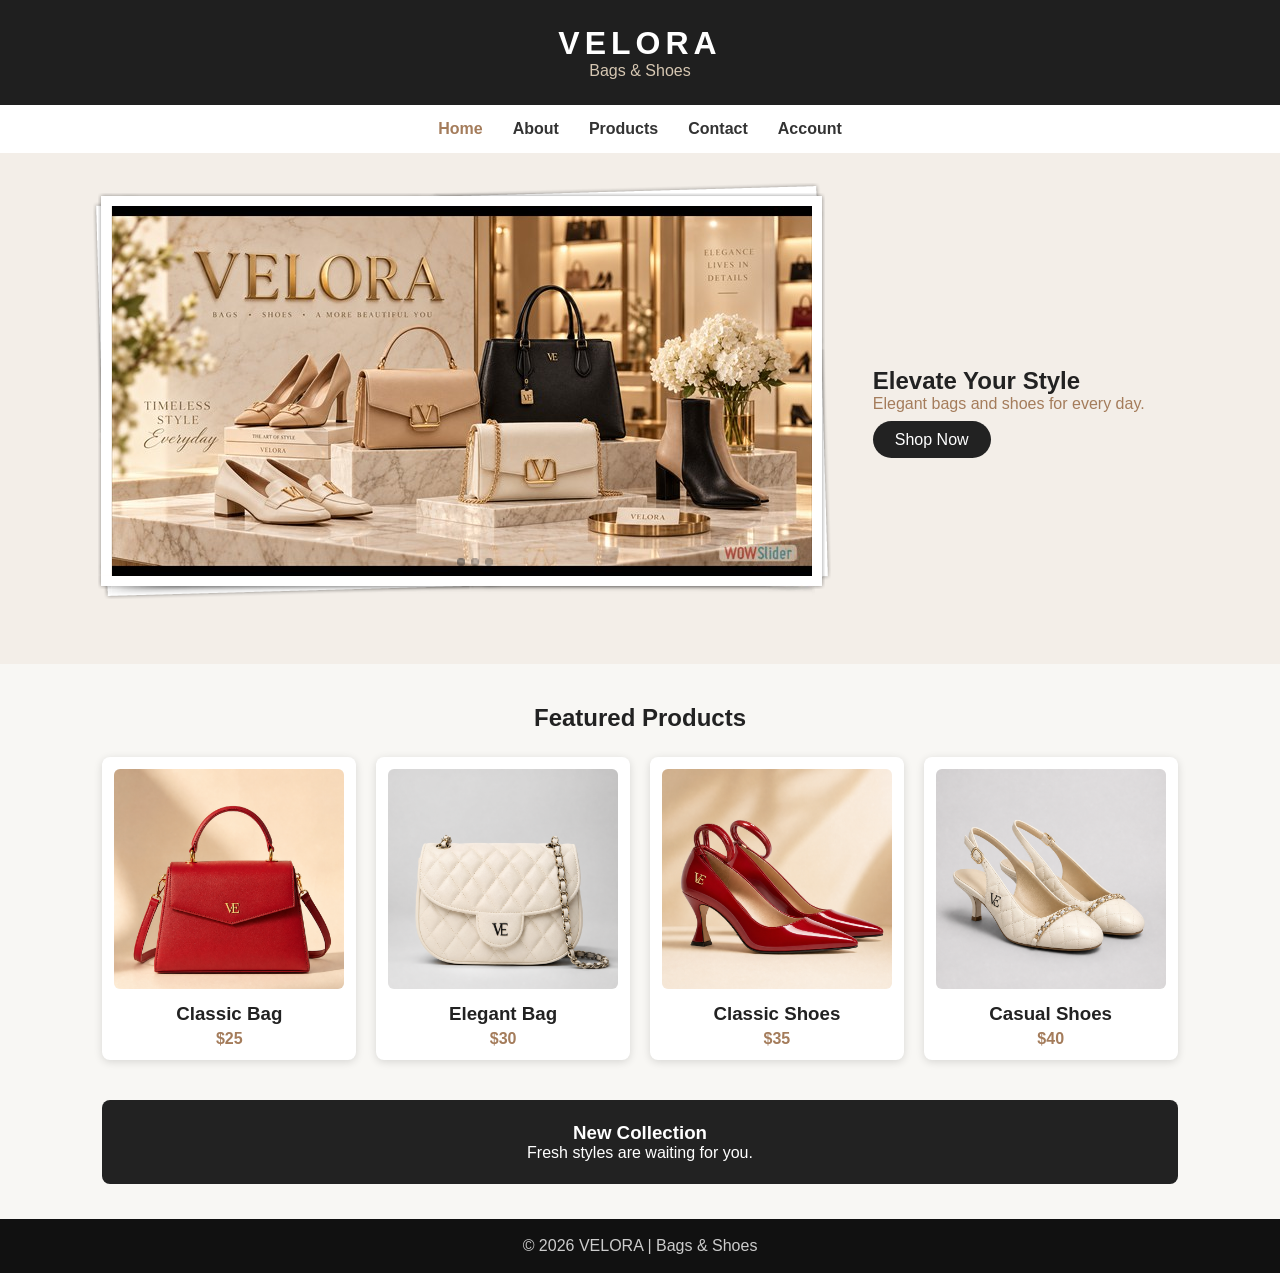
<file: index.html>
<!DOCTYPE html>
<html lang="en">

<head>
    <meta charset="UTF-8">
    <meta name="viewport" content="width=device-width, initial-scale=1.0">
    <title>VELORA | Bags & Shoes</title>
    <link rel="stylesheet" href="css/style.css">
 <link rel="stylesheet" href="wowslider/engine1/style.css">
 <script src="wowslider/engine1/jquery.js"></script>
</head>

<body>

    <header class="header">
        <h1>VELORA</h1>
        <p>Bags & Shoes</p>
    </header>

    <nav class="navbar">
        <a href="index.html" class="active">Home</a>
        <a href="about.html">About</a>
        <a href="products.html">Products</a>
        <a href="contact.html">Contact</a>
        <a href="account.html">Account</a>
    </nav>

    <main>
<section class="hero">

    <div class="hero-slider">
        <div id="wowslider-container1">
            <div class="ws_images"><ul>
                <li><img src="wowslider/data1/images/hero2.jpg" alt="" title="" id="wows1_0"/></li>
                <li><a href="http://wowslider.net"><img src="wowslider/data1/images/hero3.jpg" alt="css slider" title="" id="wows1_1"/></a></li>
                <li><img src="wowslider/data1/images/hero1.jpg" alt="" title="" id="wows1_2"/></li>
            </ul></div>
            <div class="ws_bullets"><div>
                <a href="#" title=""><span><img src="wowslider/data1/tooltips/hero2.jpg" alt=""/>1</span></a>
                <a href="#" title=""><span><img src="wowslider/data1/tooltips/hero3.jpg" alt=""/>2</span></a>
                <a href="#" title=""><span><img src="wowslider/data1/tooltips/hero1.jpg" alt=""/>3</span></a>
            </div></div><div class="ws_script" style="position:absolute;left:-99%"><a href="http://wowslider.net">css slider</a> by WOWSlider.com v9.0</div>
            <div class="ws_shadow"></div>
        </div>
            <!-- WowSlider JS: تشغيل الحركة والتنقل بين الصور -->
        <script src="wowslider/engine1/wowslider.js"></script>
        <script src="wowslider/engine1/script.js"></script>  
    </div>

    <div class="hero-text">
        <h2>Elevate Your Style</h2>
        <p>Elegant bags and shoes for every day.</p>
        <a href="products.html" class="shop-btn">Shop Now</a>
    </div>

</section>

        <section class="featured">

            <h2>Featured Products</h2>

            <div class="product-list">

                <article class="product-card">
                    <img src="images/bag1.jpg" alt="Classic Bag">
                    <h3>Classic Bag</h3>
                    <p>$25</p>
                </article>

                <article class="product-card">
                    <img src="images/bag2.jpg" alt="Elegant Bag">
                    <h3>Elegant Bag</h3>
                    <p>$30</p>
                </article>

                <article class="product-card">
                    <img src="images/shoe1.jpg" alt="Classic Shoes">
                    <h3>Classic Shoes</h3>
                    <p>$35</p>
                </article>

                <article class="product-card">
                    <img src="images/shoe2.jpg" alt="Casual Shoes">
                    <h3>Casual Shoes</h3>
                    <p>$40</p>
                </article>

            </div>

        </section>

        <aside class="offer">
            <h3>New Collection</h3>
            <p>Fresh styles are waiting for you.</p>
        </aside>

    </main>
    <footer class="footer">
        <p>&copy; 2026 VELORA | Bags & Shoes</p>
    </footer>
</body>
</html>
</file>
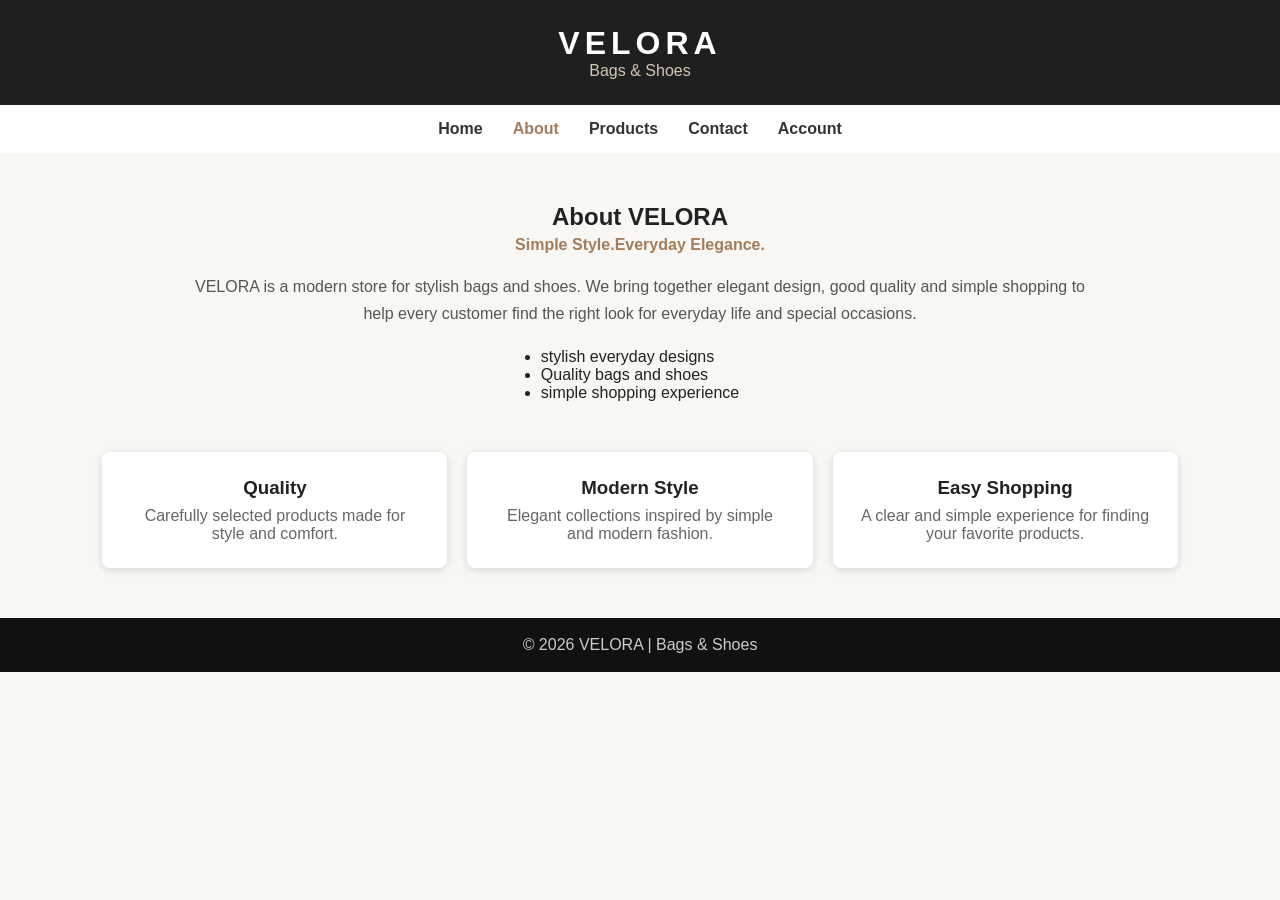
<file: about.html>
<!DOCTYPE html>
<html lang="en">

<head>
    <meta charset="UTF-8">
    <meta name="viewport" content="width=device-width, initial-scale=1.0">
    <title>About | VELORA</title>

    <link rel="stylesheet" href="css/style.css">
</head>

<body>

    <header class="header">
        <h1>VELORA</h1>
        <p>Bags & Shoes</p>
    </header>

    <nav class="navbar">
        <a href="index.html">Home</a>
        <a href="about.html" class="active">About</a>
        <a href="products.html">Products</a>
        <a href="contact.html">Contact</a>
        <a href="account.html">Account</a>
    </nav>

    <main>


        <section class="about">
            <h2>About VELORA</h2>
            <p class="about-tagline">Simple Style.Everyday Elegance.</p>

            <p>
                VELORA is a modern store for stylish bags and shoes.
                We bring together elegant design, good quality and simple
                shopping to help every customer find the right look for
                everyday life and special occasions.
            </p>
            <ul class="about-list">
                <li>stylish everyday designs</li>
                <li>Quality bags and shoes </li>
                <li>simple shopping experience</li>
            </ul>
        </section>

        <section class="features">

            <div>
                <h3>Quality</h3>
                <p>Carefully selected products made for style and comfort.</p>
            </div>

            <div>
                <h3>Modern Style</h3>
                <p>Elegant collections inspired by simple and modern fashion.</p>
            </div>

            <div>
                <h3>Easy Shopping</h3>
                <p>A clear and simple experience for finding your favorite products.</p>
            </div>

        </section>

    </main>

    <footer class="footer">
        <p>&copy; 2026 VELORA | Bags & Shoes</p>
    </footer>

</body>

</html>
</file>
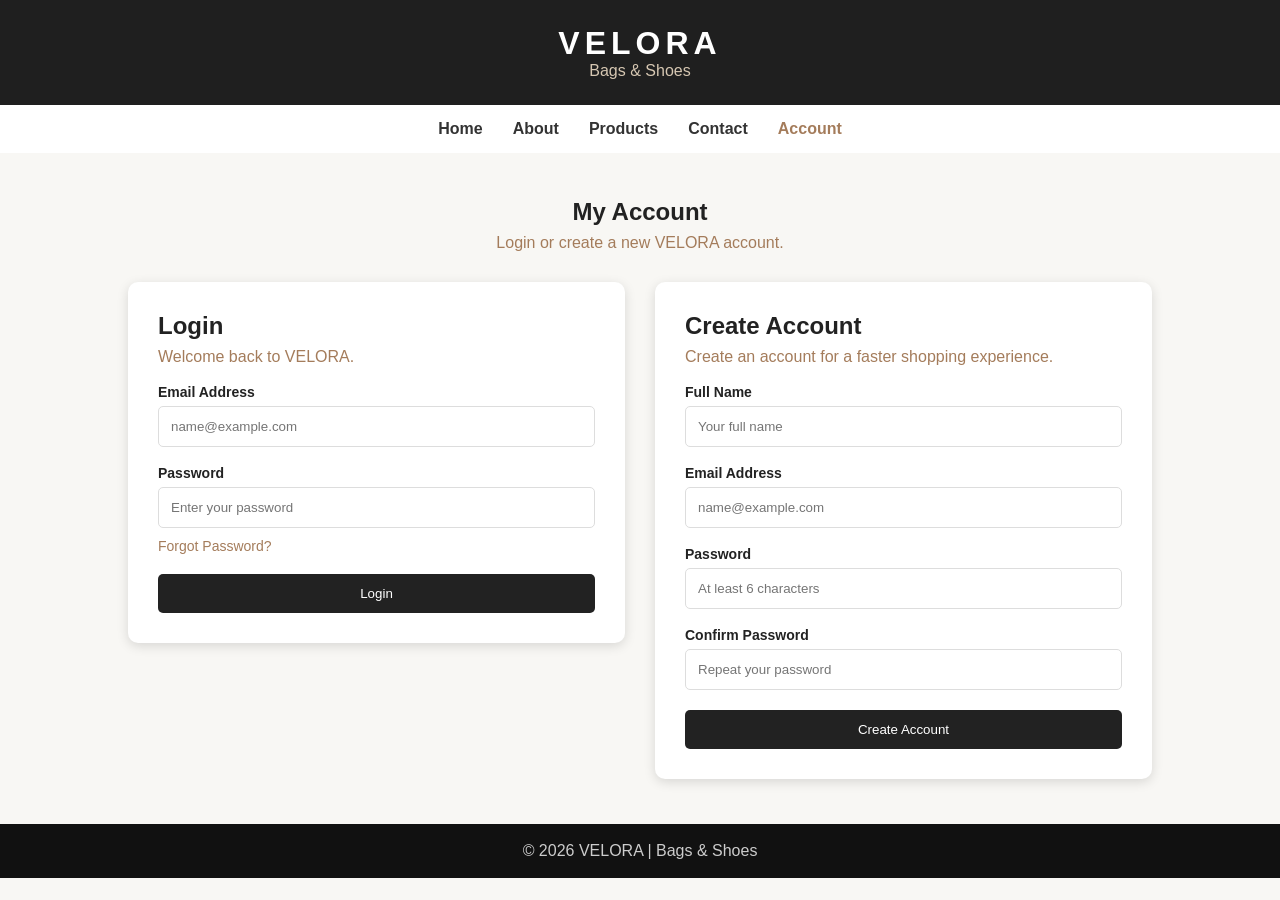
<file: account.html>
<!DOCTYPE html>
<html lang="en">
<head>
    <meta charset="UTF-8">
    <meta name="viewport" content="width=device-width, initial-scale=1.0">

    <title>Account | VELORA</title>

    <link rel="stylesheet" href="css/style.css">
    <link rel="stylesheet" href="css/toastr.min.css">
</head>

<body>

<header class="header">
    <h1>VELORA</h1>
    <p>Bags & Shoes</p>
</header>

<nav class="navbar">
    <a href="index.html">Home</a>
    <a href="about.html">About</a>
    <a href="products.html">Products</a>
    <a href="contact.html">Contact</a>
    <a href="account.html" class="active">Account</a>
</nav>

<main class="account-page">

    <section class="account-title">
        <h2>My Account</h2>
        <p>Login or create a new VELORA account.</p>
    </section>

    <section class="account">

        <form class="account-box" id="loginForm">
            <h2>Login</h2>
            <p>Welcome back to VELORA.</p>

            <label>Email Address</label>
            <input type="email" placeholder="name@example.com" required>

            <label>Password</label>
            <input type="password" placeholder="Enter your password"
                   minlength="6" required>

            <a href="#" class="forgot">Forgot Password?</a>

            <button type="submit">Login</button>
        </form>

        <form class="account-box" id="registerForm">
            <h2>Create Account</h2>
            <p>Create an account for a faster shopping experience.</p>

            <label>Full Name</label>
            <input type="text" placeholder="Your full name"
                   pattern="[A-Za-z ]{2,}" required>

            <label>Email Address</label>
            <input type="email" placeholder="name@example.com"   required>
                  
            <label>Password</label>
            <input type="password" id="password"
                   placeholder="At least 6 characters"
                   minlength="6" required>

            <label>Confirm Password</label>
            <input type="password" id="confirmPassword"
                   placeholder="Repeat your password"
                   minlength="6" required>

            <button type="submit">Create Account</button>
        </form>

    </section>

</main>

<footer class="footer">
    <p>&copy; 2026 VELORA | Bags & Shoes</p>
</footer>

<script src="js/jquery.js"></script>
<script src="js/toastr.min.js"></script>
<script src="js/main.js"></script>

</body>
</html>
</file>
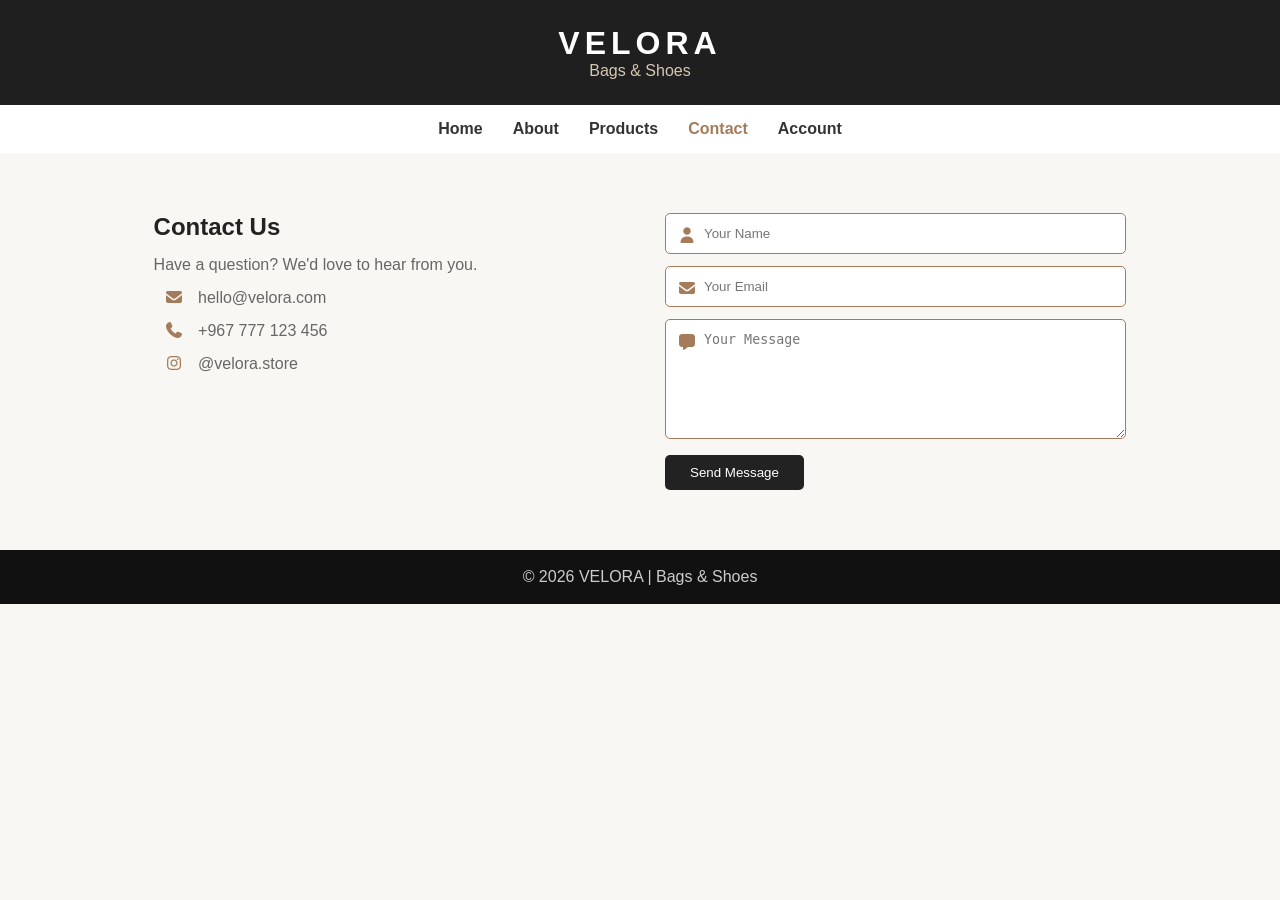
<file: contact.html>
<!DOCTYPE html>
<html lang="en">

<head>
    <meta charset="UTF-8">
    <meta name="viewport" content="width=device-width, initial-scale=1.0">
    <title>Contact | VELORA</title>

    <link rel="stylesheet" href="Font-Awesome-7.x/css/all.min.css">
    <link rel="stylesheet" href="css/style.css">
</head>

<body>

    <header class="header">
        <h1>VELORA</h1>
        <p>Bags & Shoes</p>
    </header>

    <nav class="navbar">
        <a href="index.html">Home</a>
        <a href="about.html">About</a>
        <a href="products.html">Products</a>
        <a href="contact.html" class="active">Contact</a>
        <a href="account.html">Account</a>
    </nav>

    <main class="contact">

        <section class="contact-info">
            <h2>Contact Us</h2>
            <p>Have a question? We'd love to hear from you.</p>

            <p><i class="fa-solid fa-envelope"></i> hello@velora.com</p>
            <p><i class="fa-solid fa-phone"></i> +967 777 123 456</p>
            <p><i class="fa-brands fa-instagram"></i> @velora.store</p>
        </section>

<form class="contact-form">

<div class="input-box">
    <i class="fa-solid fa-user"></i>
    <input type="text" placeholder="Your Name"
           pattern="[A-Za-z ]{2,}" title="Please enter a valid name using letters only." required>
</div>

<div class="input-box">
    <i class="fa-solid fa-envelope"></i>
    <input type="email" placeholder="Your Email"
           pattern="[A-Za-z0-9._%+-]+@[A-Za-z0-9.-]+\.[A-Za-z]{2,}"
           title="Please enter a valid email, for example: name@gmail.com" required>
</div>


<div class="input-box">
    <i class="fa-solid fa-message"></i>
    <textarea placeholder="Your Message" minlength="5" required></textarea>
</div>

    <button type="submit">Send Message</button>

</form>

    </main>

    <footer class="footer">
        <p>&copy; 2026 VELORA | Bags & Shoes</p>
    </footer>

</body>

</html>
</file>
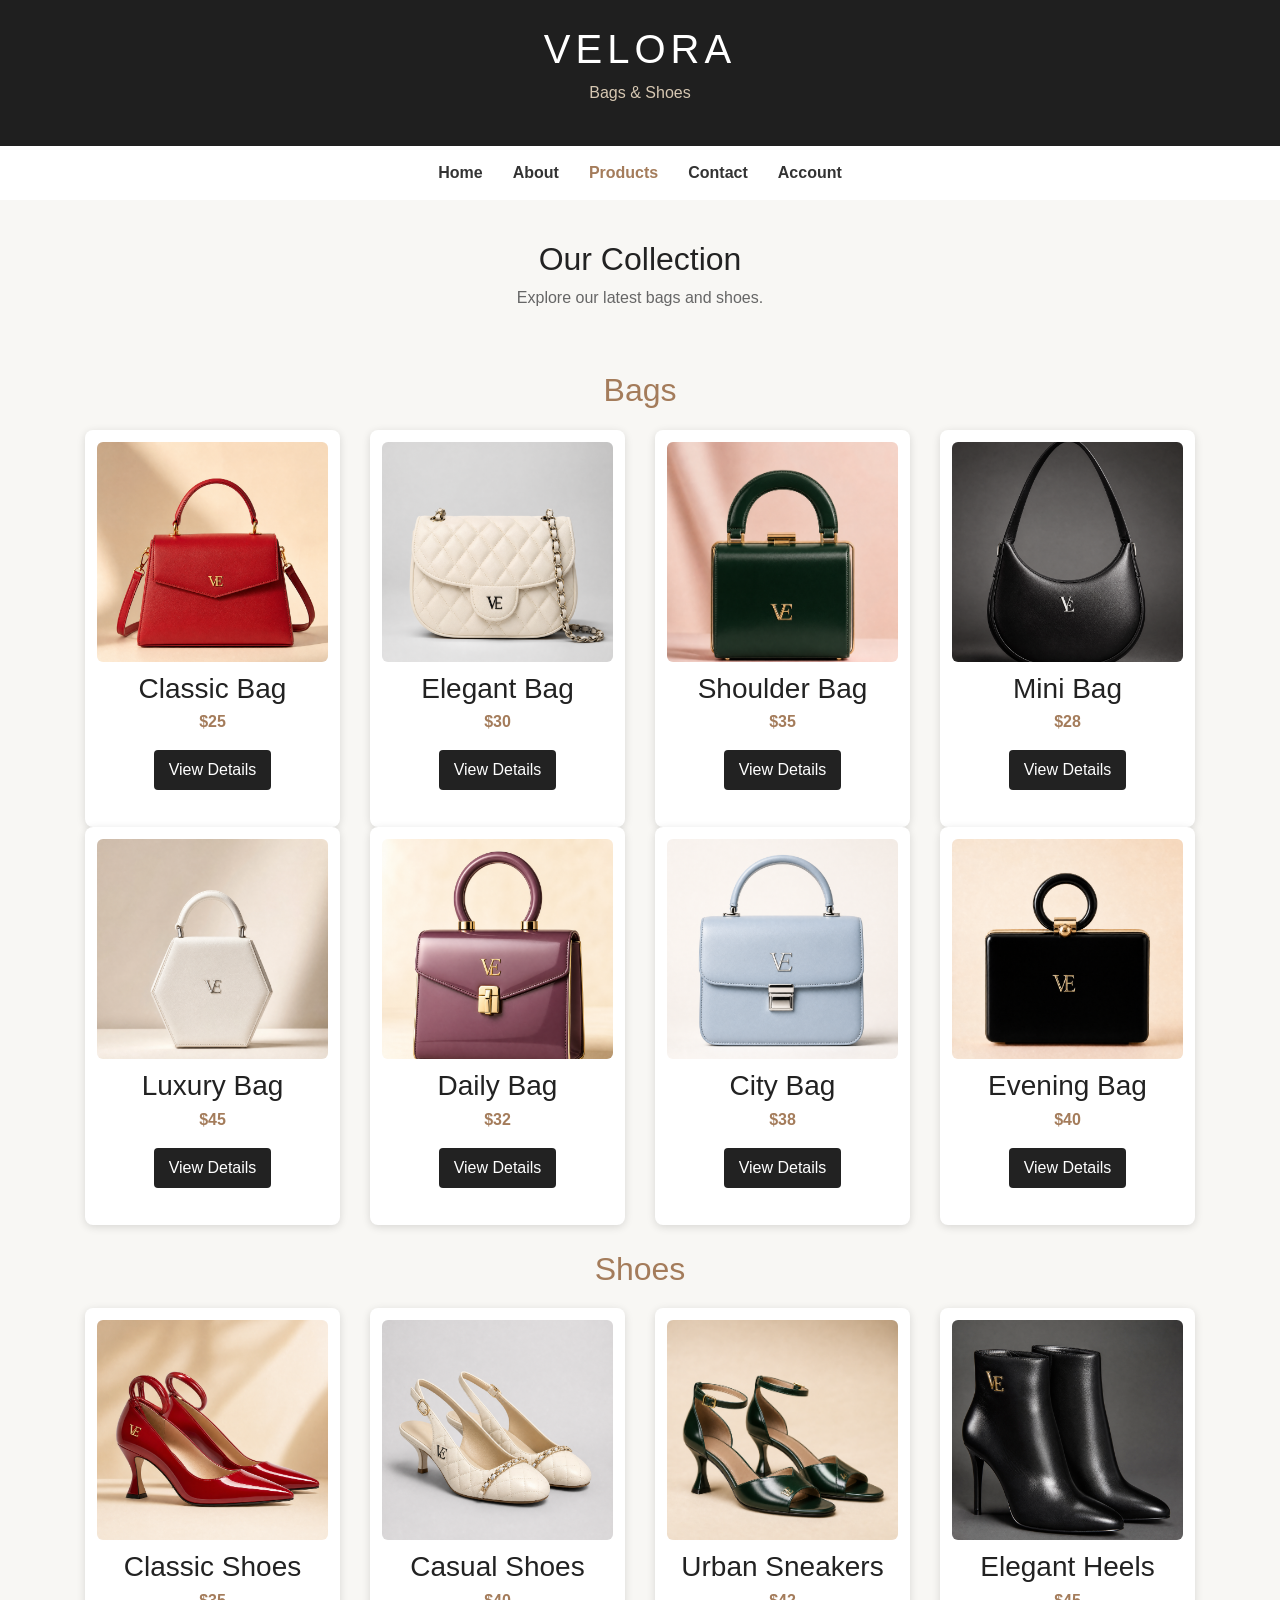
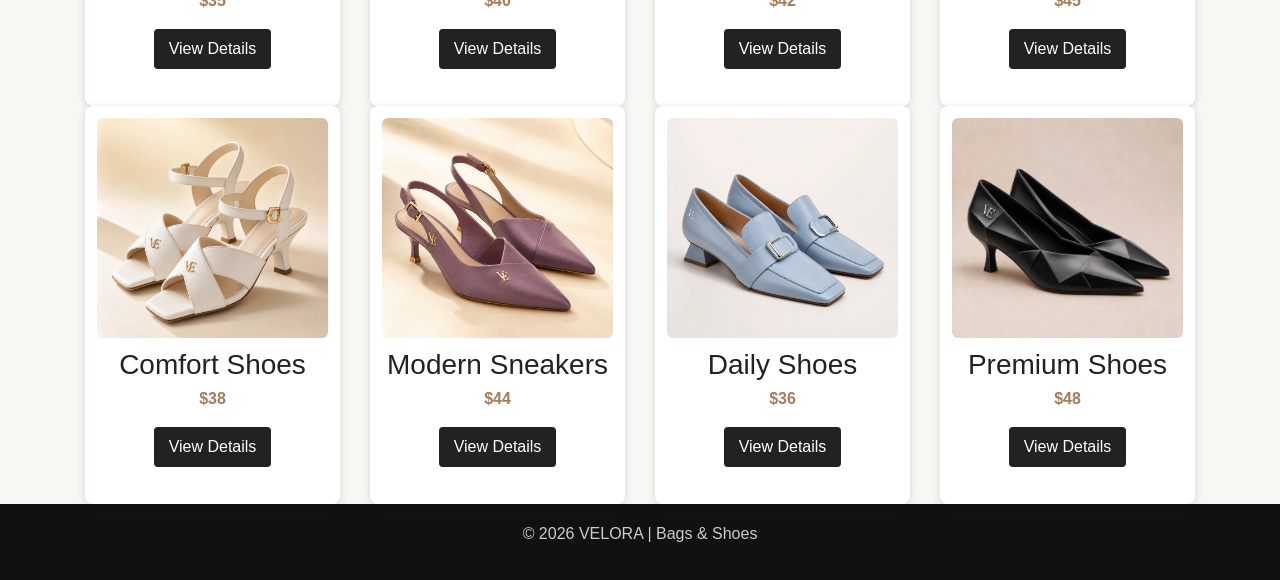
<file: products.html>
<!DOCTYPE html>
<html lang="en">

<head>
    <meta charset="UTF-8">

    <meta name="viewport" content="width=device-width, initial-scale=1.0">

    <title>Products | VELORA</title>

    <link rel="stylesheet" href="bootstrap-4.4.1-dist/css/bootstrap.min.css">

    <link rel="stylesheet" href="css/style.css">
</head>

<body>

    <header class="header">
        <h1>VELORA</h1>
        <p>Bags & Shoes</p>
    </header>

    <nav class="navbar">
        <a href="index.html">Home</a>
        <a href="about.html">About</a>
        <a href="products.html" class="active">Products</a>
        <a href="contact.html">Contact</a>
        <a href="account.html">Account</a>
    </nav>

    <main  class="container">

        <section class="products-title">
            <h2>Our Collection</h2>
            <p>Explore our latest bags and shoes.</p>
        </section>

        <h2 class="section-title">Bags</h2>

        <section class="row" id="bags">

            <div class="col-md-3 col-sm-6">
                <div class="product-card">
                    <img src="images/bag1.jpg" alt="Classic Bag">
                    <h3>Classic Bag</h3>
                    <p>$25</p>
                    <button class="details-btn" data-type="bag">
                        View Details
                    </button>
                </div>
            </div>

            <div class="col-md-3 col-sm-6">
                <div class="product-card">
                    <img src="images/bag2.jpg" alt="Elegant Bag">
                    <h3>Elegant Bag</h3>
                    <p>$30</p>
                    <button class="details-btn" data-type="bag">
                        View Details
                    </button>
                </div>
            </div>

            <div class="col-md-3 col-sm-6">
                <div class="product-card">
                    <img src="images/bag3.jpg" alt="Shoulder Bag">
                    <h3>Shoulder Bag</h3>
                    <p>$35</p>
                    <button class="details-btn" data-type="bag">
                        View Details
                    </button>
                </div>
            </div>

            <div class="col-md-3 col-sm-6">
                <div class="product-card">
                    <img src="images/bag4.jpg" alt="Mini Bag">
                    <h3>Mini Bag</h3>
                    <p>$28</p>
                    <button class="details-btn" data-type="bag">
                        View Details
                    </button>
                </div>
            </div>

            <div class="col-md-3 col-sm-6">
                <div class="product-card">
                    <img src="images/bag5.jpg" alt="Luxury Bag">
                    <h3>Luxury Bag</h3>
                    <p>$45</p>
                    <button class="details-btn" data-type="bag">
                        View Details
                    </button>
                </div>
            </div>

            <div class="col-md-3 col-sm-6">
                <div class="product-card">
                    <img src="images/bag6.jpg" alt="Daily Bag">
                    <h3>Daily Bag</h3>
                    <p>$32</p>
                    <button class="details-btn" data-type="bag">
                        View Details
                    </button>
                </div>
            </div>

            <div class="col-md-3 col-sm-6">
                <div class="product-card">
                    <img src="images/bag7.jpg" alt="City Bag">
                    <h3>City Bag</h3>
                    <p>$38</p>
                    <button class="details-btn" data-type="bag">
                        View Details
                    </button>
                </div>
            </div>

            <div class="col-md-3 col-sm-6">
                <div class="product-card">
                    <img src="images/bag8.jpg" alt="Evening Bag">
                    <h3>Evening Bag</h3>
                    <p>$40</p>
                    <button class="details-btn" data-type="bag">
                        View Details
                    </button>
                </div>
            </div>

        </section>

        <h2 class="section-title">Shoes</h2>

        <section class="row" id="shoes">

            <div class="col-md-3 col-sm-6">
                <div class="product-card">
                    <img src="images/shoe1.jpg" alt="Classic Shoes">
                    <h3>Classic Shoes</h3>
                    <p>$35</p>
                    <button class="details-btn" data-type="shoe">
                        View Details
                    </button>
                </div>
            </div>

            <div class="col-md-3 col-sm-6">
                <div class="product-card">
                    <img src="images/shoe2.jpg" alt="Casual Shoes">
                    <h3>Casual Shoes</h3>
                    <p>$40</p>
                    <button class="details-btn" data-type="shoe">
                        View Details
                    </button>
                </div>
            </div>

            <div class="col-md-3 col-sm-6">
                <div class="product-card">
                    <img src="images/shoe3.jpg" alt="Urban Sneakers">
                    <h3>Urban Sneakers</h3>
                    <p>$42</p>
                    <button class="details-btn" data-type="shoe">
                        View Details
                    </button>
                </div>
            </div>

            <div class="col-md-3 col-sm-6">
                <div class="product-card">
                    <img src="images/shoe4.jpg" alt="Elegant Heels">
                    <h3>Elegant Heels</h3>
                    <p>$45</p>
                    <button class="details-btn" data-type="shoe">
                        View Details
                    </button>
                </div>
            </div>

            <div class="col-md-3 col-sm-6">
                <div class="product-card">
                    <img src="images/shoe5.jpg" alt="Comfort Shoes">
                    <h3>Comfort Shoes</h3>
                    <p>$38</p>
                    <button class="details-btn" data-type="shoe">
                        View Details
                    </button>
                </div>
            </div>

            <div class="col-md-3 col-sm-6">
                <div class="product-card">
                    <img src="images/shoe6.jpg" alt="Modern Sneakers">
                    <h3>Modern Sneakers</h3>
                    <p>$44</p>
                    <button class="details-btn" data-type="shoe">
                        View Details
                    </button>
                </div>
            </div>

            <div class="col-md-3 col-sm-6">
                <div class="product-card">
                    <img src="images/shoe7.jpg" alt="Daily Shoes">
                    <h3>Daily Shoes</h3>
                    <p>$36</p>
                    <button class="details-btn" data-type="shoe">
                        View Details
                    </button>
                </div>
            </div>

            <div class="col-md-3 col-sm-6">
                <div class="product-card">
                    <img src="images/shoe8.jpg" alt="Premium Shoes">
                    <h3>Premium Shoes</h3>
                    <p>$48</p>
                    <button class="details-btn" data-type="shoe">
                        View Details
                    </button>
                </div>
            </div>

        </section>

    </main>

    <div id="bagModal" class="modal-box">
        <div class="modal-content">
            <span class="close-modal">&times;</span>
            <div id="bagModalContent"></div>
        </div>
    </div>

    <div id="shoeModal" class="modal-box">
        <div class="modal-content">
            <span class="close-modal">&times;</span>
            <div id="shoeModalContent"></div>
        </div>
    </div>
 
    <footer class="footer">
        <p>&copy; 2026 VELORA | Bags & Shoes</p>
    </footer>

    <script src="js/jquery.js"></script>
    <script src="js/main.js"></script>

</body>
</html>
</file>
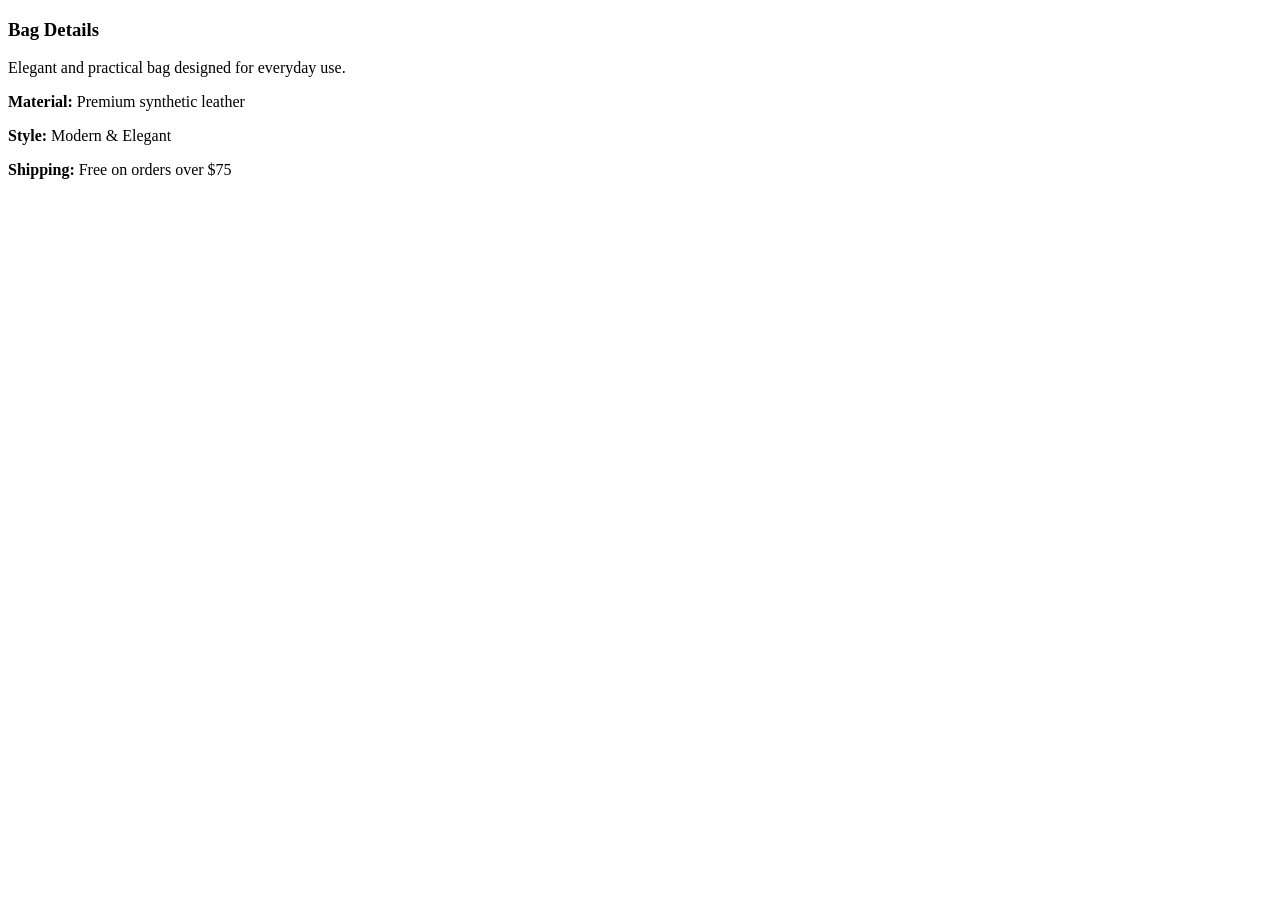
<file: modals/bag-details.html>
<!DOCTYPE html>
<html lang="en">

<head>
    <meta charset="UTF-8">
    <meta name="viewport" content="width=device-width, initial-scale=1.0">
    <title>Bag Details</title>
</head>

<body>
     <div class="details-content">
    <h3>Bag Details</h3>
    <p>Elegant and practical bag designed for everyday use.</p>
    <p><strong>Material:</strong> Premium synthetic leather</p>
    <p><strong>Style:</strong> Modern & Elegant</p>
    <p><strong>Shipping:</strong> Free on orders over $75</p>
    </div>
</body>

</html>
</file>
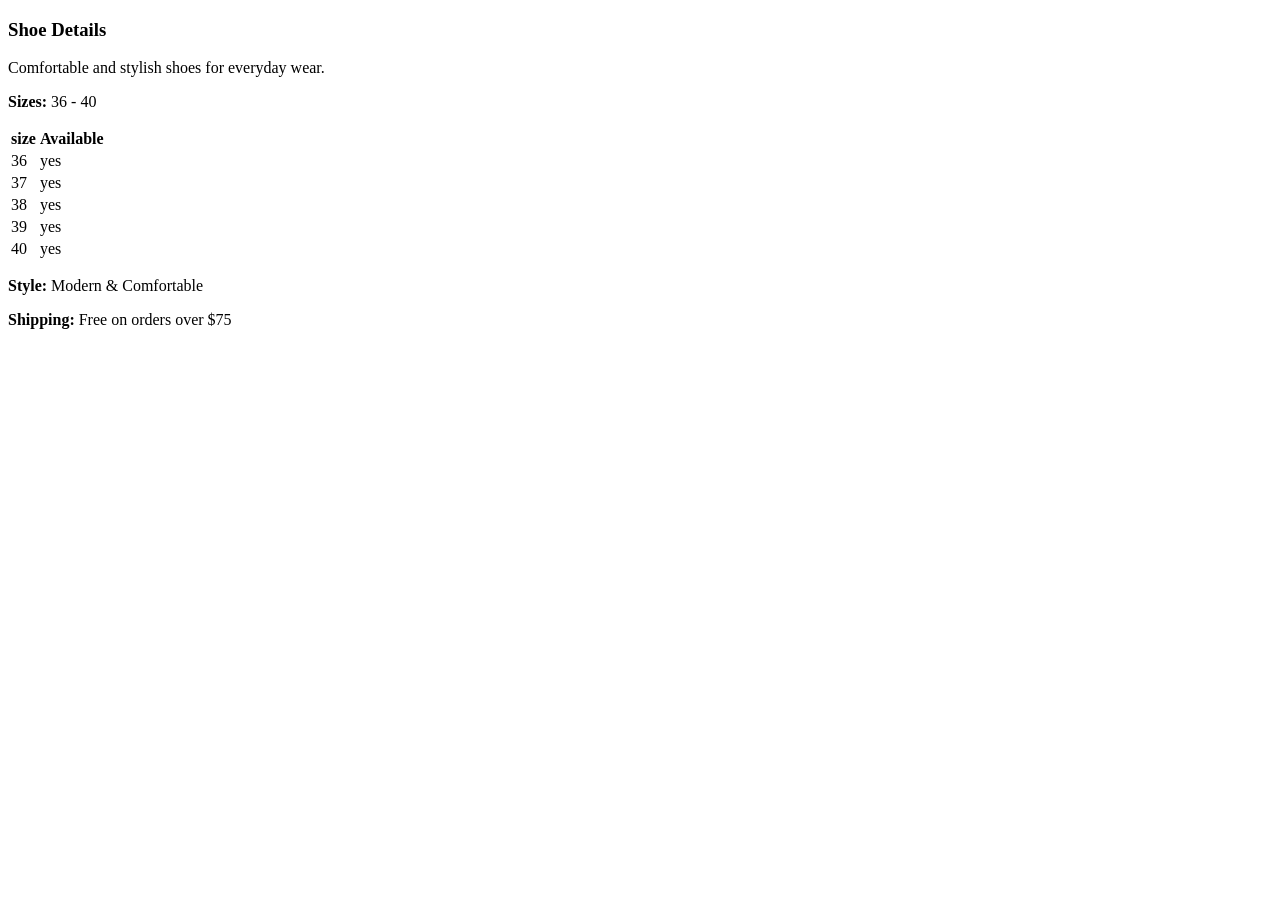
<file: modals/shoe-details.html>
<!DOCTYPE html>
<html lang="en">

<head>
    <meta charset="UTF-8">
    <meta name="viewport" content="width=device-width, initial-scale=1.0">
    <title>Shoe Details</title>
</head>

<body>

     <div class="details-content">
    <h3>Shoe Details</h3>
    <p>Comfortable and stylish shoes for everyday wear.</p>
    <p><strong>Sizes:</strong> 36 - 40</p>
    <table class="size-table">
        <tr>
            <th>size</th>
            <th>Available</th>
        </tr>
        <tr><td>36</td><td>yes</td></tr>
        <tr><td>37</td><td>yes</td></tr>
        <tr><td>38</td><td>yes</td></tr>
        <tr><td>39</td><td>yes</td></tr>
        <tr><td>40</td><td>yes</td></tr>
    </table>
    <p><strong>Style:</strong> Modern & Comfortable</p>
    <p><strong>Shipping:</strong> Free on orders over $75</p>
     </div>
</body>
</html>
</file>
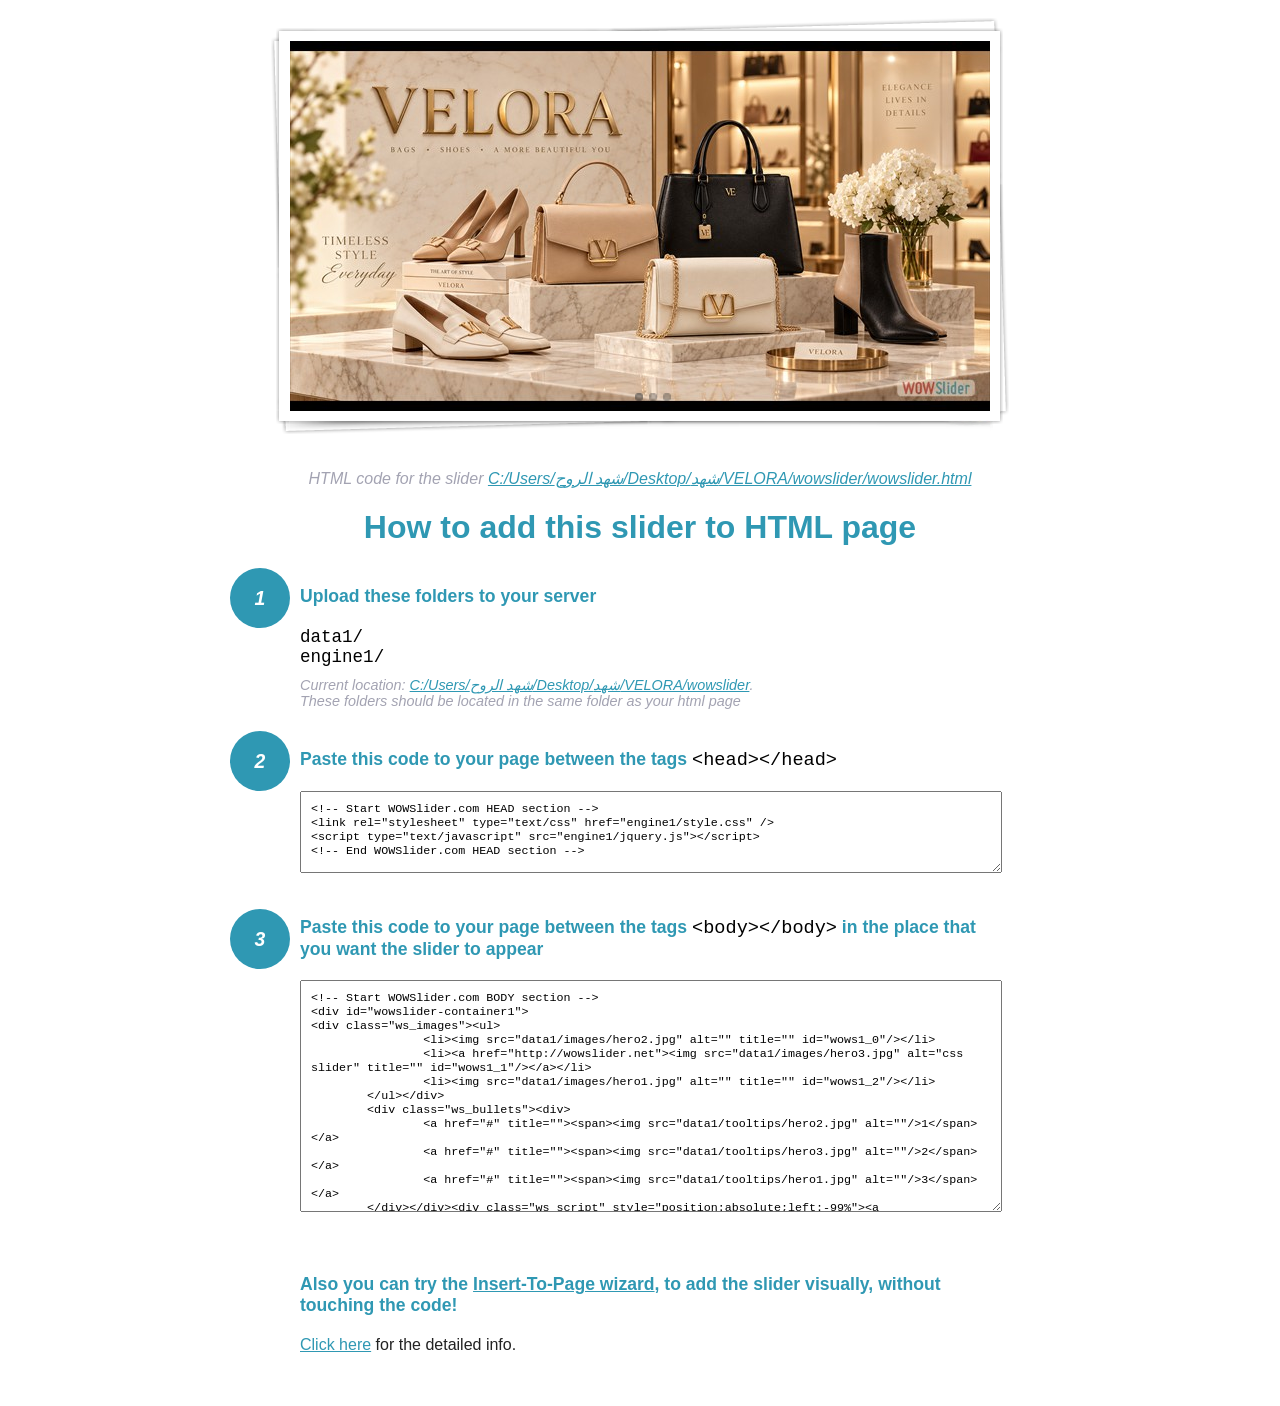
<file: wowslider/wowslider-howto.html>
<!DOCTYPE html>
<html>
<head>
	<title>WOWSlider</title>
	<meta http-equiv="content-type" content="text/html; charset=utf-8" />
	<meta name="description" content="WOWSlider" />
	
	<!-- Start WOWSlider.com HEAD section --> <!-- add to the <head> of your page -->
	<link rel="stylesheet" type="text/css" href="engine1/style.css" />
	<script type="text/javascript" src="engine1/jquery.js"></script>
	<!-- End WOWSlider.com HEAD section -->


<style>
.instuction {
	font-family: sans-serif, Arial;
	display: block;
	margin: 0 auto;
	max-width: 820px;
	width: 100%;
	padding: 0 70px;
	color: #222;
	-webkit-box-sizing: border-box;
	-moz-box-sizing: border-box;
	box-sizing: border-box;
}
.instuction h1 img {
	max-width: 170px;
	vertical-align: middle;
	margin-bottom: 10px;
}
.instuction h1 {
	color: #2F98B3;
	text-align: center;
}
.instuction h2 {
	position: relative;
	font-size: 1.1em;
	color: #2F98B3;
	margin-bottom: 20px;
	margin-top: 40px;
}
.instuction h2 span.num {
	position: absolute;
	left: -70px;
	top: -18px;
	display: inline-block;
	vertical-align: middle;
	font-style: italic;
	font-size: 1.1em;
	width: 60px;
	height: 60px;
	line-height: 60px;
	text-align: center;
	background: #2F98B3;
	color: #fff;
	border-radius: 50%;
}
.instuction .mono {
	color: #000;
	font-family: monospace;
	font-size: 1.3em;
	font-weight: normal;
}
.instuction li.mono {
	font-size: 1.5em;
}

.instuction ul {
	font-size: 0.9em;
	margin-top: 0;
	padding-left: 0;
	list-style: none;
}
.instuction .note {
	color: #A3A3B2;
	font-style: italic;
	padding-top: 10px;
}
.instuction p.note {
	text-align: center;
	padding-top: 0;
	margin-top: 4px;
}
.instuction textarea {
	font-size: 0.9em;
	min-height: 60px;
	padding: 10px;
	margin: 0;
	overflow: auto;
	max-width: 100%;
	width: 100%;
}
.instuction a,
.instuction a:visited {
	color: #2F98B3;
}
</style>


</head>
<body style="margin:auto">

<br>

<!-- Start WOWSlider.com BODY section --> <!-- add to the <body> of your page -->
<div id="wowslider-container1">
<div class="ws_images"><ul>
		<li><img src="data1/images/hero2.jpg" alt="" title="" id="wows1_0"/></li>
		<li><a href="http://wowslider.net"><img src="data1/images/hero3.jpg" alt="css slider" title="" id="wows1_1"/></a></li>
		<li><img src="data1/images/hero1.jpg" alt="" title="" id="wows1_2"/></li>
	</ul></div>
	<div class="ws_bullets"><div>
		<a href="#" title=""><span><img src="data1/tooltips/hero2.jpg" alt=""/>1</span></a>
		<a href="#" title=""><span><img src="data1/tooltips/hero3.jpg" alt=""/>2</span></a>
		<a href="#" title=""><span><img src="data1/tooltips/hero1.jpg" alt=""/>3</span></a>
	</div></div><div class="ws_script" style="position:absolute;left:-99%"><a href="http://wowslider.net">css slider</a> by WOWSlider.com v9.0</div>
<div class="ws_shadow"></div>
</div>	
<script type="text/javascript" src="engine1/wowslider.js"></script>
<script type="text/javascript" src="engine1/script.js"></script>
<!-- End WOWSlider.com BODY section -->


<div class="instuction">
	<p class="note">HTML code for the slider <a href="file:///C:/Users/شهد الروح/Desktop/شهد/VELORA/wowslider/wowslider.html">C:/Users/شهد الروح/Desktop/شهد/VELORA/wowslider/wowslider.html</a></p>

	<h1>
		How to add this slider to HTML page
	</h1>

	<h2><span class="num">1</span> Upload these folders to your server</h2>
	<ul>
		<li class="mono">data1/</li>
		<li class="mono">engine1/</li>
		<li class="note">Current location: <a href="file:///C:/Users/شهد الروح/Desktop/شهد/VELORA/wowslider">C:/Users/شهد الروح/Desktop/شهد/VELORA/wowslider</a>. <br>These folders should be located in the same folder as your html page</li>
	</ul>

	<h2><span class="num">2</span> Paste this code to your page between the tags <span class="mono">&lt;head&gt;&lt;/head&gt;</span></h2>
	<textarea onclick="this.select()">&lt;!-- Start WOWSlider.com HEAD section --&gt;
&lt;link rel=&quot;stylesheet&quot; type=&quot;text/css&quot; href=&quot;engine1/style.css&quot; /&gt;
&lt;script type=&quot;text/javascript&quot; src=&quot;engine1/jquery.js&quot;&gt;&lt;/script&gt;
&lt;!-- End WOWSlider.com HEAD section --&gt;</textarea>


	<h2><span class="num" style="top: -8px;">3</span> Paste this code to your page between the tags <span class="mono">&lt;body&gt;&lt;/body&gt;</span> in the place that you want the slider to appear</h2>
	<textarea onclick="this.select()" rows="15">&lt;!-- Start WOWSlider.com BODY section --&gt;
&lt;div id=&quot;wowslider-container1&quot;&gt;
&lt;div class=&quot;ws_images&quot;&gt;&lt;ul&gt;
		&lt;li&gt;&lt;img src=&quot;data1/images/hero2.jpg&quot; alt=&quot;&quot; title=&quot;&quot; id=&quot;wows1_0&quot;/&gt;&lt;/li&gt;
		&lt;li&gt;&lt;a href=&quot;http://wowslider.net&quot;&gt;&lt;img src=&quot;data1/images/hero3.jpg&quot; alt=&quot;css slider&quot; title=&quot;&quot; id=&quot;wows1_1&quot;/&gt;&lt;/a&gt;&lt;/li&gt;
		&lt;li&gt;&lt;img src=&quot;data1/images/hero1.jpg&quot; alt=&quot;&quot; title=&quot;&quot; id=&quot;wows1_2&quot;/&gt;&lt;/li&gt;
	&lt;/ul&gt;&lt;/div&gt;
	&lt;div class=&quot;ws_bullets&quot;&gt;&lt;div&gt;
		&lt;a href=&quot;#&quot; title=&quot;&quot;&gt;&lt;span&gt;&lt;img src=&quot;data1/tooltips/hero2.jpg&quot; alt=&quot;&quot;/&gt;1&lt;/span&gt;&lt;/a&gt;
		&lt;a href=&quot;#&quot; title=&quot;&quot;&gt;&lt;span&gt;&lt;img src=&quot;data1/tooltips/hero3.jpg&quot; alt=&quot;&quot;/&gt;2&lt;/span&gt;&lt;/a&gt;
		&lt;a href=&quot;#&quot; title=&quot;&quot;&gt;&lt;span&gt;&lt;img src=&quot;data1/tooltips/hero1.jpg&quot; alt=&quot;&quot;/&gt;3&lt;/span&gt;&lt;/a&gt;
	&lt;/div&gt;&lt;/div&gt;&lt;div class=&quot;ws_script&quot; style=&quot;position:absolute;left:-99%&quot;&gt;&lt;a href=&quot;http://wowslider.net&quot;&gt;css slider&lt;/a&gt; by WOWSlider.com v9.0&lt;/div&gt;
&lt;div class=&quot;ws_shadow&quot;&gt;&lt;/div&gt;
&lt;/div&gt;	
&lt;script type=&quot;text/javascript&quot; src=&quot;engine1/wowslider.js&quot;&gt;&lt;/script&gt;
&lt;script type=&quot;text/javascript&quot; src=&quot;engine1/script.js&quot;&gt;&lt;/script&gt;
&lt;!-- End WOWSlider.com BODY section --&gt;</textarea>

<br><br>
<h2>Also you can try the <a href="http://wowslider.com/help/add-wowslider-to-page-2.html" target="_blank">Insert-To-Page wizard</a>, to add the slider visually, without touching the code!</h2>
<p>
	<a href="http://wowslider.com/help/add-wowslider-to-page-2.html" target="_blank">Click here</a> for the detailed info.
</p>
</div>

<br><br>
</body>
</html>
</file>
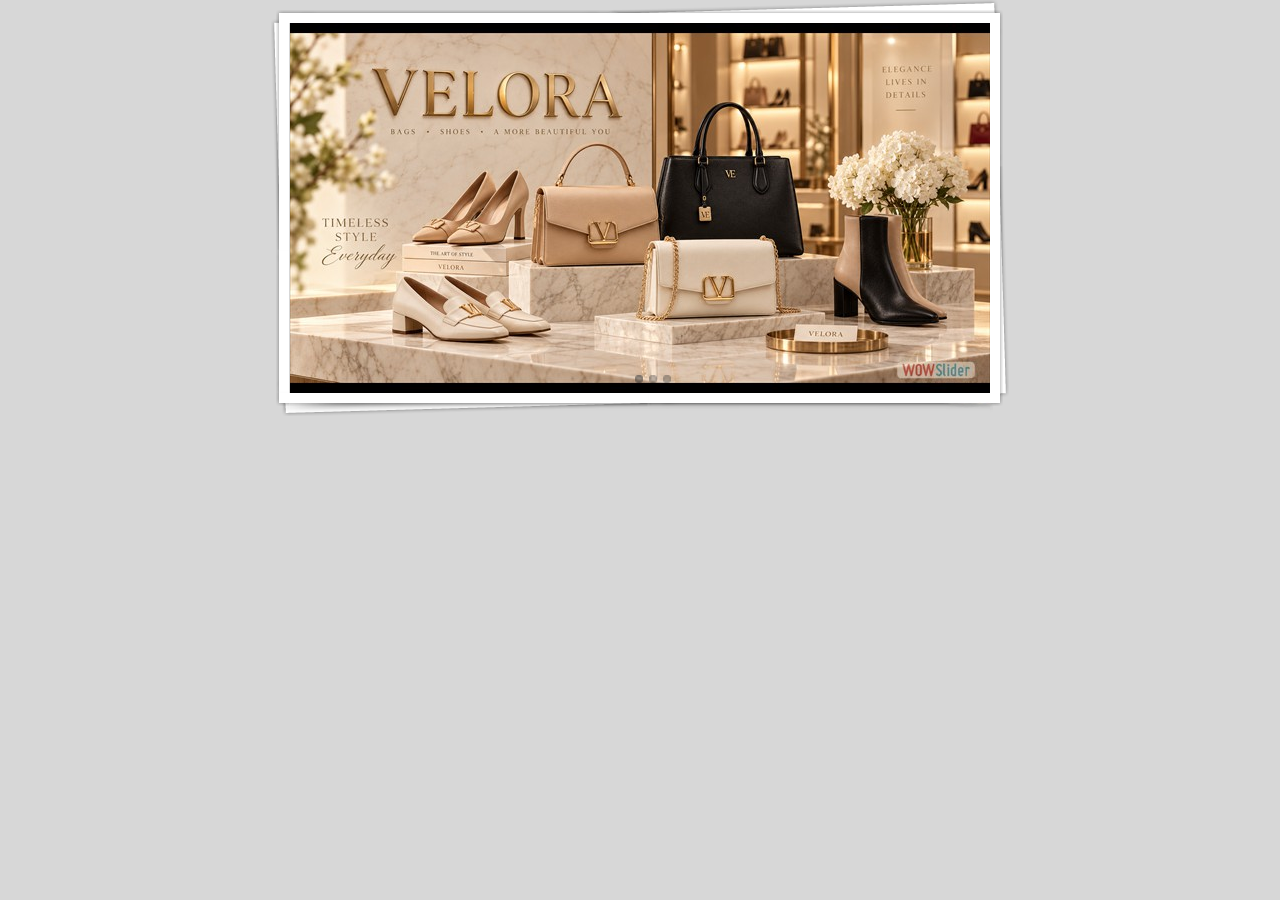
<file: wowslider/wowslider.html>
<!DOCTYPE html>
<html>
<head>
	<title>Css slider</title>
	<meta http-equiv="content-type" content="text/html; charset=utf-8" />
	<meta name="description" content="Made with WOW Slider - Create beautiful, responsive image sliders in a few clicks. Awesome skins and animations. Css slider" />
	
	<!-- Start WOWSlider.com HEAD section --> <!-- add to the <head> of your page -->
	<link rel="stylesheet" type="text/css" href="engine1/style.css" />
	<script type="text/javascript" src="engine1/jquery.js"></script>
	<!-- End WOWSlider.com HEAD section -->

</head>
<body style="background-color:#d7d7d7;margin:auto">
	
	<!-- Start WOWSlider.com BODY section --> <!-- add to the <body> of your page -->
	<div id="wowslider-container1">
	<div class="ws_images"><ul>
		<li><img src="data1/images/hero2.jpg" alt="" title="" id="wows1_0"/></li>
		<li><a href="http://wowslider.net"><img src="data1/images/hero3.jpg" alt="css slider" title="" id="wows1_1"/></a></li>
		<li><img src="data1/images/hero1.jpg" alt="" title="" id="wows1_2"/></li>
	</ul></div>
	<div class="ws_bullets"><div>
		<a href="#" title=""><span><img src="data1/tooltips/hero2.jpg" alt=""/>1</span></a>
		<a href="#" title=""><span><img src="data1/tooltips/hero3.jpg" alt=""/>2</span></a>
		<a href="#" title=""><span><img src="data1/tooltips/hero1.jpg" alt=""/>3</span></a>
	</div></div><div class="ws_script" style="position:absolute;left:-99%"><a href="http://wowslider.net">css slider</a> by WOWSlider.com v9.0</div>
	<div class="ws_shadow"></div>
	</div>	
	<script type="text/javascript" src="engine1/wowslider.js"></script>
	<script type="text/javascript" src="engine1/script.js"></script>
	<!-- End WOWSlider.com BODY section -->

</body>
</html>
</file>
<file: css/style.css>
* {
    margin: 0;
    padding: 0;
    box-sizing: border-box;
}

body {
    font-family: Arial, sans-serif;
    background: #f8f7f4;
    color: #222;
    text-align: center;
}

.header {
    padding: 25px;
    background: #1f1f1f;
    color: white;
}

.header h1 {
    letter-spacing: 5px;
}

.header p {
    color: #d6c7b2;
}

.navbar {
    display: flex;
    justify-content: center;
    gap: 30px;
    padding: 15px;
    background: white;
}

.navbar a {
    color: #333;
    text-decoration: none;
    font-weight: bold;
}

.navbar a:hover,
.navbar .active {
    color: #a47c5b;
}

.featured {
    padding: 40px 8%;
}
.featured h2 {
    margin-bottom: 25px;
}

.product-list {
    display: grid;
    grid-template-columns: repeat(4, 1fr);
    gap: 20px;
}

.product-card {
    background: white;
    padding: 12px;
    border-radius: 8px;
    box-shadow: 0 2px 8px #0002;
}
.product-card img {
    width: 100%;
    height: 220px;
    object-fit: cover;
    border-radius: 6px;
    transition: 0.3s;
}
.product-card img:hover{
    transform: scale(1.08);
}
.product-card h3 {
    margin: 10px 0 5px;
}

.product-card p {
    color: #a47c5b;
    font-weight: bold;
}
.offer {
    margin: 0 8% 35px;
    padding: 22px;
    background: #222;
    color: white;
    border-radius: 8px;
}
.footer {
    padding: 18px;
    background: #111;
    color: #ccc;
}
.hero {
    display: flex;
    align-items: center;
    gap: 25px;
    padding: 30px 6%;
    background: #f3eee8;
}
.hero-slider {
    width:70%;
}
.hero-text {
    width: 30%;
    text-align: left;
}
.hero-text p {
    margin-bottom: 18px;
    color: #a47c5b;}

.shop-btn {
    padding: 10px 22px;
    background: #222;
    color: white;
    text-decoration: none;
    border-radius: 20px;
}

.about {
    padding: 50px 15%;
}

.about p {
    margin-top: 15px;
    line-height: 1.7;
    color: #555;
}
.about p.about-tagline{
    margin:0;
    color: #a47c5b;
    font-weight: bold;
}
.features {
    display: flex;
    gap: 20px;
    padding: 0 8% 50px;
}
.features div {
    flex: 1;
    padding: 25px;
    background: white;
    border-radius: 8px;
    box-shadow: 0 2px 8px #0002;
}
.features p {
    margin-top: 8px;
    color: #666;
}

.about-list{
    width: fit-content;
    margin: 20px auto 0;
    text-align: left;
}

.products-title {
    padding: 40px 0 20px;
}

.products-title p {
    color: #666;
}

.section-title {
    margin: 25px 0 20px;
    color: #a47c5b;
}
.container .product-card {
    height: 100%;
    margin-bottom: 25px;
    transition: 0.3s;
}
.container .product-card:hover {
    transform: translateY(-5px);
}
.container .product-card img {
    height: 220px;
    object-fit: cover;
}
.details-btn {
    padding: 8px 15px;
    border: 0;
    border-radius: 4px;
    background: #222;
    color: white;
    cursor: pointer;
}
.modal-box {
    display: none;
    position: fixed;
    inset: 0;
    background: #0008;
    z-index: 1000;
}
.modal-content {
    width: 90%;
    max-width: 450px;
    margin: 12% auto;
    padding: 25px;
    background: white;
    border-radius: 8px;
    position: relative;
}
.close-modal {
    position: absolute;
    top:12px;
    right: 15px;
    font-size: 25px;
    cursor: pointer;
}
.size-table{
    width: 100%;
    margin-bottom: 20px;

}.size-table th,.size-table td{
    border: 2px;
    border-style: solid;
   
}
.contact {
    display: flex;
    gap: 50px;
    padding: 60px 12%;
    text-align: left;
}

.contact-info,
.contact-form {
    flex: 1;
}

.contact-info p {
    margin: 15px 0;
    color: #666;
}

.contact-info i {
    width: 40px;
    color: #a47c5b;
}
.input-box {
    position: relative;
}

.input-box i {
     position: absolute;
    left: 12px;
    top: 14px; 
    color: #a47c5b;
}
.contact-form input,
.contact-form textarea {
    outline: none;
    width: 100%;
    padding: 12px 12px 12px 38px;
    margin-bottom: 12px;
    border: 1px solid #a47c5b;
    border-radius: 5px;
}

.contact-form textarea {
    height: 120px;
}
.contact-form button {
    padding: 10px 25px;
    border: 0;
    border-radius: 5px;
    background: #222;
    color: white;
    cursor: pointer;
}
@media (max-width: 768px) {
    .contact {
        flex-direction: column;
    }
}
@media (max-width: 768px) {
    .navbar {
        gap: 12px;
        flex-wrap: wrap;
    }
    .product-list {
        grid-template-columns: repeat(2, 1fr);
    }
    .hero{
        flex-direction: column;
    }
    .hero-slider,.hero-text{
        width: 100%;
    }
    .hero-text{
        text-align: center;
    }
    .features {
    flex-direction: column;
    }
    }

@media (max-width: 480px) {
    .product-list {
        grid-template-columns: 1fr;
    }
}
.account-page {
    padding: 45px 10%;
}

.account-title {
    margin-bottom: 30px;
}

.account-title p,
.account-box > p {
    margin-top: 8px;
    color: #a47c5b;
}

.account {
    display: flex;
    gap: 30px;
    align-items: flex-start;
}

.account-box {
    flex: 1;
    padding: 30px;
    background: white;
    border-radius: 10px;
    box-shadow: 0 3px 12px #0002;
    text-align:left;
}

.account-box label {
    display: block;
    margin-top: 18px;
    margin-bottom: 6px;
    font-size: 14px;
    font-weight: bold;
}

.account-box input {
    width: 100%;
    padding: 12px;
    border: 1px solid #ddd;
    border-radius: 5px;
}

.account-box input:focus {
    outline: none;
    border-color: #a47c5b;
}

.account-box button {
    width: 100%;
    padding: 12px;
    margin-top: 20px;
    border: 0;
    border-radius: 5px;
    background: #222;
    color: white;
    cursor: pointer;
}

.account-box button:hover {
    background: #a47c5b;
}

.forgot {
    display: block;
    margin-top: 10px;
    color: #a47c5b;
    font-size: 14px;
    text-decoration: none;
}

@media (max-width: 768px) {
    .account {
        flex-direction: column;
    }
    .account-box {
        width: 100%;
    }
}
</file>
<file: wowslider/engine1/style.css>
/*
 *	generated by WOW Slider 9.0
 *	template Vernisage
 */
@import url(https://fonts.googleapis.com/css?family=Economica&subset=latin,latin-ext);
#wowslider-container1 { 
	display: table;
	zoom: 1; 
	position: relative;
	width: 100%;
	max-width: 700px;
	max-height:370px;
	margin:23px auto 57.5px;
	z-index:90;
	text-align:left; /* reset align=center */
	font-size: 10px;
	text-shadow: none; /* fix some user styles */

	/* reset box-sizing (to boostrap friendly) */
	-webkit-box-sizing: content-box;
	-moz-box-sizing: content-box;
	box-sizing: content-box; 
}
* html #wowslider-container1{ width:700px }
#wowslider-container1 .ws_images ul{
	position:relative;
	width: 10000%; 
	height:100%;
	left:0;
	list-style:none;
	margin:0;
	padding:0;
	border-spacing:0;
	overflow: visible;
	/*table-layout:fixed;*/
}
#wowslider-container1 .ws_images ul li{
	position: relative;
	width:1%;
	height:100%;
	line-height:0; /*opera*/
	overflow: hidden;
	float:left;
	/*font-size:0;*/
	padding:0 0 0 0 !important;
	margin:0 0 0 0 !important;
}

#wowslider-container1 .ws_images{
	position: relative;
	left:0;
	top:0;
	height:100%;
	max-height:370px;
	max-width: 700px;
	vertical-align: top;
	border:none;
	overflow: hidden;
}
#wowslider-container1 .ws_images ul a{
	width:100%;
	height:100%;
	max-height:370px;
	display:block;
	color:transparent;
}
#wowslider-container1 img{
	max-width: none !important;
}
#wowslider-container1 .ws_images .ws_list img,
#wowslider-container1 .ws_images > div > img{
	width:100%;
	border:none 0;
	max-width: none;
	padding:0;
	margin:0;
}
#wowslider-container1 .ws_images > div > img {
	max-height:370px;
}

#wowslider-container1 .ws_images iframe {
	position: absolute;
	z-index: -1;
}

#wowslider-container1 .ws-title > div {
	display: inline-block !important;
}

#wowslider-container1 a{ 
	text-decoration: none; 
	outline: none; 
	border: none; 
}

#wowslider-container1  .ws_bullets { 
	float: left;
	position:absolute;
	z-index:70;
}
#wowslider-container1  .ws_bullets div{
	position:relative;
	float:left;
	font-size: 0px;
}
/* compatibility with Joomla styles */
#wowslider-container1  .ws_bullets a {
	line-height: 0;
}

#wowslider-container1  .ws_script{
	display:none;
}
#wowslider-container1 sound, 
#wowslider-container1 object{
	position:absolute;
}

/* prevent some of users reset styles */
#wowslider-container1 .ws_effect {
	position: static;
	width: 100%;
	height: 100%;
}

#wowslider-container1 .ws_photoItem {
	border: 2em solid #fff;
	margin-left: -2em;
	margin-top: -2em;
}
#wowslider-container1 .ws_cube_side {
	background: #A6A5A9;
}


#wowslider-container1.ws_gestures {
	cursor: -webkit-grab;
	cursor: -moz-grab;
	cursor: url("[data-uri]"), move;
}
#wowslider-container1.ws_gestures.ws_grabbing {
	cursor: -webkit-grabbing;
	cursor: -moz-grabbing;
	cursor: url("[data-uri]"), move;
}

/* hide controls when video start play */
#wowslider-container1.ws_video_playing .ws_bullets,
#wowslider-container1.ws_video_playing .ws_fullscreen,
#wowslider-container1.ws_video_playing .ws_next,
#wowslider-container1.ws_video_playing .ws_prev {
	display: none;
}


/* youtube/vimeo buttons */
#wowslider-container1 .ws_video_btn {
	position: absolute;
	display: none;
	cursor: pointer;
	top: 0;
	left: 0;
	width: 100%;
	height: 100%;
	z-index: 55;
}
#wowslider-container1 .ws_video_btn.ws_youtube,
#wowslider-container1 .ws_video_btn.ws_vimeo {
	display: block;
}
#wowslider-container1 .ws_video_btn div {
	position: absolute;
	background-image: url(./playvideo.png);
	background-size: 200%;
	top: 50%;
	left: 50%;
	width: 7em;
	height: 5em;
	margin-left: -3.5em;
	margin-top: -2.5em;
}
#wowslider-container1 .ws_video_btn.ws_youtube div {
	background-position: 0 0;
}
#wowslider-container1 .ws_video_btn.ws_youtube:hover div {
	background-position: 100% 0;
}
#wowslider-container1 .ws_video_btn.ws_vimeo div {
	background-position: 0 100%;
}
#wowslider-container1 .ws_video_btn.ws_vimeo:hover div {
	background-position: 100% 100%;
}

#wowslider-container1 .ws_playpause.ws_hide {
	display: none !important;
}
#wowslider-container1  .ws_bullets { 
	padding: 10px; 
}
#wowslider-container1 .ws_bullets a { 
	width:8px;
	height:8px;
	background: url(./bullet.png) left top;
	float: left; 
	text-indent: -4000px; 
	position:relative;
	margin-left:6px;
	color:transparent;
}
#wowslider-container1 .ws_bullets a.ws_selbull, #wowslider-container1 .ws_bullets a:hover{
	background-position: 0 100%;
}
#wowslider-container1 a.ws_next, #wowslider-container1 a.ws_prev {
	background-size: 200%;

	position:absolute;
	top:50%;
	margin-top:-1.5em;
	z-index:60;
	height: 2.8em;
	width: 1.8em;
	background-image: url(./arrows.png);
}
#wowslider-container1 a.ws_next{
	background-position: 100% 0;
	right:0.7em;
}
#wowslider-container1 a.ws_prev {
	left:0.7em;
	background-position: 0 0; 
}
#wowslider-container1 a.ws_next:hover{
	background-position: 100% 100%;
}
#wowslider-container1 a.ws_prev:hover {
	background-position: 0 100%; 
}

/*playpause*/
#wowslider-container1 .ws_playpause {
    width: 1.8em;
    height: 2.8em;
    position: absolute;
    top: 50%;
    left: 50%;
    margin-left: -0.9em;
    margin-top: -1.5em;
    z-index: 59;
}

#wowslider-container1 .ws_pause {
	background-size: 100%;
    background-image: url(./pause.png);
}

#wowslider-container1 .ws_play {
	background-size: 100%;
    background-image: url(./play.png);
}

#wowslider-container1 .ws_pause:hover, #wowslider-container1 .ws_play:hover {
    background-position: 100% 100% !important;
}
/* bottom center */
#wowslider-container1  .ws_bullets {
    bottom: 0px;
	left:50%;
}
#wowslider-container1  .ws_bullets div{
	left:-50%;
}
#wowslider-container1 .ws-title{
	position:absolute;
	display:block;
	font: 2.7em 'Economica', Trebuchet MS, Helvetica, sans-serif;
	bottom: 1em;
	left: 0.2em;
	margin-right:0.7em;
	color:#959695;
	z-index: 50;
	line-height: 1em;
}
#wowslider-container1 .ws-title div,#wowslider-container1 .ws-title span{
	background:#FFFFFF;
	display:inline-block;
	padding:0.35em;
	border-radius:0.2em;
	-moz-border-radius:0.2em;
	-webkit-border-radius:0.2em;
	opacity:0.8;
	filter:progid:DXImageTransform.Microsoft.Alpha(opacity=90); 
}
#wowslider-container1 .ws-title div{
	display:block;
	color: #000000;
    font-size: 0.74em;
	font-weight: normal;
	line-height: 1em;
	margin-top: 0.7em;
}
#wowslider-container1 .ws-title span{
	padding:0.25em;
}#wowslider-container1 a.ws_next,
#wowslider-container1 a.ws_prev,
#wowslider-container1 .ws_playpause {
	display:none;
}

* html #wowslider-container1 a.ws_next,* html #wowslider-container1 a.ws_prev{display:block}

#wowslider-container1:hover a.ws_next,
#wowslider-container1:hover a.ws_prev,
#wowslider-container1:hover .ws_playpause {
	display:block
}#wowslider-container1 .ws_images > ul{
	animation: wsBasic 15s infinite;
	-moz-animation: wsBasic 15s infinite;
	-webkit-animation: wsBasic 15s infinite;
}
@keyframes wsBasic{0%{left:-0%} 20%{left:-0%} 33.33%{left:-100%} 53.33%{left:-100%} 66.67%{left:-200%} 86.67%{left:-200%} }
@-moz-keyframes wsBasic{0%{left:-0%} 20%{left:-0%} 33.33%{left:-100%} 53.33%{left:-100%} 66.67%{left:-200%} 86.67%{left:-200%} }
@-webkit-keyframes wsBasic{0%{left:-0%} 20%{left:-0%} 33.33%{left:-100%} 53.33%{left:-100%} 66.67%{left:-200%} 86.67%{left:-200%} }

#wowslider-container1  .ws_shadow{
	background-image: url(./bg.png);
	background-repeat: no-repeat;
	background-size:100%;
	position:absolute;
	z-index: -1;
	left:-2.86%;
	top:-6.22%;
	width:105.71%;
	height:112.43%;
}
* html #wowslider-container1 .ws_shadow{/*ie6*/
	background:none;
	filter:progid:DXImageTransform.Microsoft.AlphaImageLoader( src='engine1//bg.png', sizingMethod='scale');
}
*+html #wowslider-container1 .ws_shadow{/*ie7*/
	background:none;
	filter:progid:DXImageTransform.Microsoft.AlphaImageLoader( src='engine1//bg.png', sizingMethod='scale');
}
#wowslider-container1 .ws_bullets  a img{
	text-indent:0;
	display:block;
	bottom:15px;
	left:-45px;
	visibility:hidden;
	position:absolute;
    -moz-box-shadow: 0 0 5px #999999;
    box-shadow: 0 0 5px #999999;
    border: 5px solid #FFFFFF;
	max-width:none;
}
#wowslider-container1 .ws_bullets a:hover img{
	visibility:visible;
}

#wowslider-container1 .ws_bulframe div div{
	height:48px;
	overflow:visible;
	position:relative;
}
#wowslider-container1 .ws_bulframe div {
	left:0;
	overflow:hidden;
	position:relative;
	width:90px;
	background-color:#FFFFFF;
}
#wowslider-container1  .ws_bullets .ws_bulframe{
	display:none;
	bottom:16px;
	overflow:visible;
	position:absolute;
	cursor:pointer;
    -moz-box-shadow: 0 0 5px #999999;
    box-shadow: 0 0 5px #999999;
    border: 5px solid #FFFFFF;
}
#wowslider-container1 .ws_bulframe span{
	display:block;
	position:absolute;
	bottom:-11px;
	margin-left:-8px;
	left:45px;
	background:url(./triangle.png);
	width:15px;
	height:6px;
}#wowslider-container1 .ws_bulframe div div{
	height: auto;
}

@media all and (max-width:760px) {
	#wowslider-container1 .ws_fullscreen {
		display: block;
	}
}
@media all and (max-width:400px){
	#wowslider-container1 .ws_controls,
	#wowslider-container1 .ws_bullets,
	#wowslider-container1 .ws_thumbs{
		display: none
	}
}
</file>
